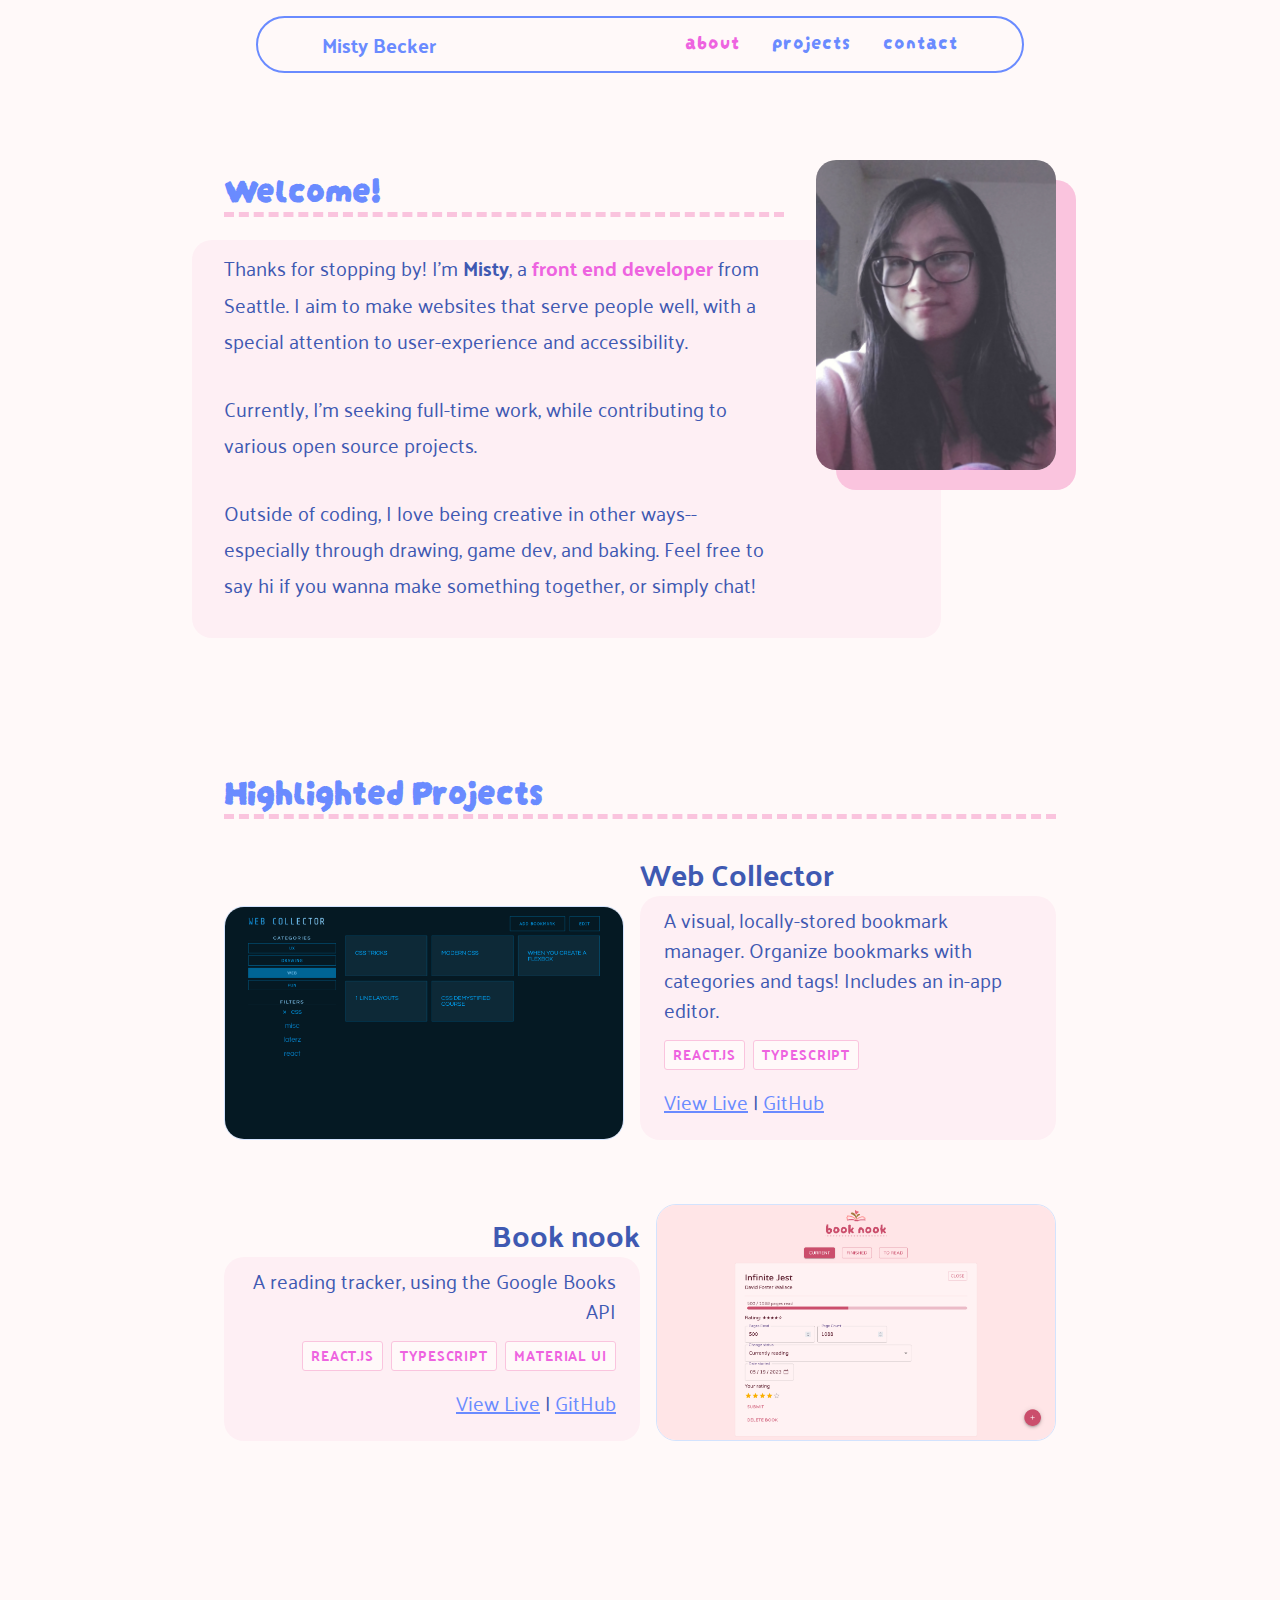
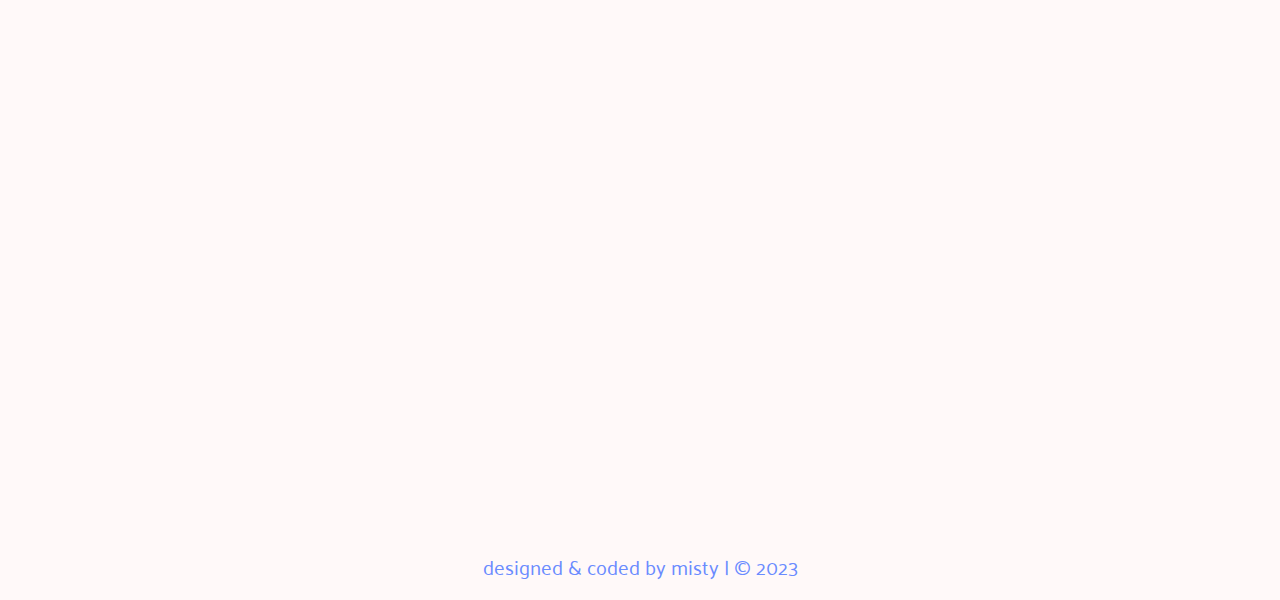
<file: index.html>
<!DOCTYPE html>
<html lang="en">
  <head>
    <meta charset="UTF-8" />
    <meta http-equiv="X-UA-Compatible" content="IE=edge" />
    <meta name="viewport" content="width=device-width, initial-scale=1.0" />
    <title>Misty Becker | Front-end dev</title>
    <link rel="stylesheet" type="text/css" href="style.css" />
  </head>
  <body>
    <nav>
      <span class="nav-logo">Misty Becker</span>
      <ul class="nav-link-list display-font">
        <li>
          <a href="#about" id="about-link" class="nav-link">about</a>
        </li>
        <li>
          <a href="#projects" id="projects-link" class="nav-link">projects</a>
        </li>
        <li>
          <a href="#contact" id="contact-link" class="nav-link">contact</a>
        </li>
      </ul>
    </nav>
    <main>
      <section
        class="container animate"
        id="about"
        name="about misty"
        aria-label="about misty"
      >
        <div class="about">
          <div class="about-bg-box bg-accent"></div>
          <div class="about-text spacer-text">
            <h1 class="section-heading">Welcome!</h1>
            <p>
              Thanks for stopping by! I'm
              <strong>Misty</strong>, a
              <strong class="highlight">front end developer</strong> from
              Seattle. I aim to make websites that serve people well, with a
              special attention to user-experience and accessibility.
            </p>
            <p>
              Currently, I'm seeking full-time work, while contributing to
              various open source projects.
            </p>
            <p>
              Outside of coding, I love being creative in other ways--
              especially through drawing, game dev, and baking. Feel free to say
              hi if you wanna make something together, or simply chat!
            </p>
          </div>
          <img
            class="about-photo"
            src="./assets/me.jpg"
            alt="asian american woman with shoulder length hair and glasses"
          />
        </div>
      </section>

      <section
        class="container animate"
        id="projects"
        name="projects page"
        aria-label="projects page"
      >
        <div class="projects">
          <h1 class="section-heading">Highlighted Projects</h1>
          <section class="project-container">
            <img
              src="./assets/webcollector.png"
              class="project-img"
              alt="screenshot of my project, web collector"
            />
            <div class="project-text">
              <h2 class="emphasized bold">Web Collector</h2>
              <div class="project-text-box spacer-text bg-accent">
                <p>
                  A visual, locally-stored bookmark manager. Organize bookmarks
                  with categories and tags! Includes an in-app editor.
                </p>
                <ul class="project-stack bold">
                  <li>React.JS</li>
                  <li>Typescript</li>
                </ul>
                <div>
                  <a
                    href="https://mistyb01.github.io/web-collector/"
                    target="_blank"
                    >View Live</a
                  >
                  |
                  <a
                    href="https://github.com/mistyb01/web-collector/"
                    target="_blank"
                    >GitHub</a
                  >
                </div>
              </div>
            </div>
          </section>

          <section class="project-container">
            <img
              src="./assets/booknook.png"
              class="project-img"
              alt="screenshot of my project, book nook"
            />
            <div class="project-text">
              <h2 class="emphasized bold">Book nook</h2>
              <div class="project-text-box spacer-text bg-accent">
                <p>A reading tracker, using the Google Books API</p>
                <ul class="project-stack bold">
                  <li>React.JS</li>
                  <li>Typescript</li>
                  <li>Material UI</li>
                </ul>
                <div>
                  <a
                    href="https://mistyb01.github.io/web-collector/"
                    target="_blank"
                    >View Live</a
                  >
                  |
                  <a
                    href="https://github.com/mistyb01/book-nook/"
                    target="_blank"
                    >GitHub</a
                  >
                </div>
              </div>
            </div>
          </section>
        </div>
      </section>

      <section class="container animate" id="contact">
        <div class="contact">
          <h1 class="section-heading">say hi!</h1>
          <div class="contact-box bg-accent spacer-text">
            <p>
              Send me an email at<br />
              <strong class="highlight">mistyb140 [at] gmail.com.</strong>
            </p>
            <p>
              You can also find me on<br />
              <strong
                ><a
                  href="https://www.linkedin.com/in/misty-becker-b443201ba/"
                  target="_blank"
                  >linkedin</a
                ></strong
              >
              and
              <strong
                ><a href="https://www.github.com/mistyb01" target="_blank"
                  >github</a
                ></strong
              >!
            </p>
          </div>
        </div>
      </section>
    </main>
    <footer>designed & coded by misty | © 2023</footer>
    <script src="script.js"></script>
  </body>
</html>
</file>
<file: style.css>
@font-face {
    font-family: Palanquin;
    src: url(./fonts/Palanquin/Palanquin-Regular.ttf);
}

@font-face {
    font-family: Palanquin Bold;
    src: url(./fonts/Palanquin/Palanquin-Bold.ttf);
}

@font-face {
    font-family: DarumadropOne;
    src: url(./fonts/Darumadrop_One/DarumadropOne-Regular.ttf);
}

* {
    padding: 0;
    margin: 0;
    box-sizing: border-box;
    scroll-behavior: smooth;
    scroll-margin-top: 100px;
}

:root {
    /* layout */
    --clr-main-bg:  #fff9f9;
    --clr-main-accent:  #6A8BFF;
    --clr-accent2: #FAC4DE;
    --clr-accent2-light: #FEEFF4;
    --clr-accent3: #D3E3FE;
    --clr-accent3-light: #EBEFFF;
    /* type */
    --clr-text-body:  #3F59B2;
    --clr-text-dark:  #203D7A;
    --clr-text-accent:  #6A8BFF;
    --clr-text-highlight:  #EE63E0;
    /* misc */
    --border-radius-med: 20px;
}

body {
    color: var(--clr-text-body);
    font-family: Palanquin, Verdana, sans-serif;
    font-size: 1.25rem;
    background: var(--clr-main-bg);
}

main {
    margin: 3rem 1.25rem;
}


img {
    max-width: 100vh;
    object-fit: fill;
}

a {
    color: var(--clr-text-accent);
}

main > section + section {
    margin-top: 6rem;
}

/* for section fade transitions */

.animate {
    opacity: 0;
    transition: 1s ease-in-out opacity;
}

.active {
    opacity: 1;
}

/* utility classes */
.spacer-text > * + * {
    margin-top: var(--custom-space, 2rem);
}

.display-font {
    font-family: DarumadropOne, Georgia, 'Times New Roman', Times, serif;
}

.bg-accent {
    background-color: var(--clr-accent2-light);
    border-radius: var(--border-radius-med);
}

/* typography classes */

strong, .bold { font-family: Palanquin Bold; }

.highlight { 
    color: var(--custom-clr, var(--clr-text-highlight)); 
}

.section-heading {
    font-family: DarumadropOne, Georgia, 'Times New Roman', Times, serif;
    color: var(--clr-main-accent);
    font-size: 2.25rem;
    /* to be replaced w squiggly */
    border-bottom: 5px var(--clr-accent2) dashed;
    margin-bottom: 2rem;
}

/* for the differing color effect on nav */

#projects-link { --custom-clr:  #ff7a21; }
#contact-link { --custom-clr:  #69cf9f; }

/* elements */

nav {
    color: var(--clr-main-accent);
    background-color: var(--clr-main-bg);
    border: 2px solid var(--clr-main-accent);
    padding: 0.5rem 1rem;
    font-size: 1.25rem;
    display: flex;
    justify-content: space-between;
}

.nav-logo {
    font-family: Palanquin Bold;
}

.nav-link-list {
    display: none;
    list-style: none;
}

.nav-link {
    text-decoration: none;
    transition: 0.25s ease-in-out;
    letter-spacing: 0.05em;
}

.nav-link:hover {
    opacity: 0.8;
}

.about {
    display: flex;
    flex-direction: column;
    align-items: center;
}

.about-photo {
    max-width: 15rem;
    height: auto;
    border-radius: 20px;
    box-shadow: 20px 20px 0px 0px var(--clr-accent2);
    margin-top: 2rem;
}

.projects > section + section {
    margin-top: 4rem;
}

.project-container {
    display: flex;
    flex-direction: column;
    gap: 1rem;
    line-height: 1.5;
    position: relative;
    text-align: center;
    align-items: center;
    position: relative;
}

.project-text {
    --custom-space: 1rem;
    width: 100%;
}

.project-text-box {
    padding: 0.5rem 1.5rem 1.5rem 1.5rem;
}

.project-img {
    max-width: 25rem;
    border: 1px solid var(--clr-accent3);
    border-radius: var(--border-radius-med);
}

.project-stack {
    list-style: none;
    display: flex;
    gap: 0.5rem;
    justify-content: center;
    flex-wrap: wrap;
}

.project-stack li {
    font-size: 0.9rem;
    text-transform: uppercase;
    color: var(--clr-text-highlight);
    background-color: var(--clr-main-bg);
    border: 1px solid var(--clr-accent2);
    padding: 0.2rem 0.5rem;
    border-radius: 3px;
    letter-spacing: 0.1ch;
}

.contact { width: 100%; }

.contact-box {
    font-size: 1.5rem;
    text-align: center;
    padding: 3rem 2rem;
}

footer {
    text-align: center;
    color: var(--clr-main-accent);
    padding-bottom: 1rem;
}



@media (min-width: 768px) {
    main {
        width: 65vw;
        margin: 0 auto;
    }

    main > section + section {
        margin-top: 0;
    }

    section.container, footer {
        margin-top: 10rem;
    }

    nav {
        margin: 1rem auto;
        width: 80vw;
        border-radius: 50px;
        padding: 0.5rem 4rem;
        position: fixed;
        left: 50%;
        top: 0; /* fix for the margin collapse issue */
        transform: translate(-50%, 0%);
        z-index: 2;
    }

    .nav-link-list {
        display: flex;
        gap: 1rem;
    }

    .about {
        position: relative;
        flex-direction: row;
        gap: 2rem;
    }

    .about-photo {
        align-self: flex-start;
        margin-top: 0;
    }

    .about-bg-box {
        position: absolute;
        top: 5rem;
        left: -2rem;
        width: 90%;
        height: 90%;
        z-index: -1;
    }
}


@media (min-width: 1024px) {

    nav {
        width: 60vw;
    }

    .nav-link-list {
        gap: 2rem;
    }

    .project-container {
        flex-direction: row;
        text-align: left;
        align-items:flex-end;
    }

    .project-stack {
        justify-content: flex-start;
    }

    .project-container:nth-child(odd) {
        flex-direction: row-reverse;
        text-align: right;
    }

    .project-container:nth-child(odd) .project-stack {
        justify-content: flex-end;
    }

}
</file>
